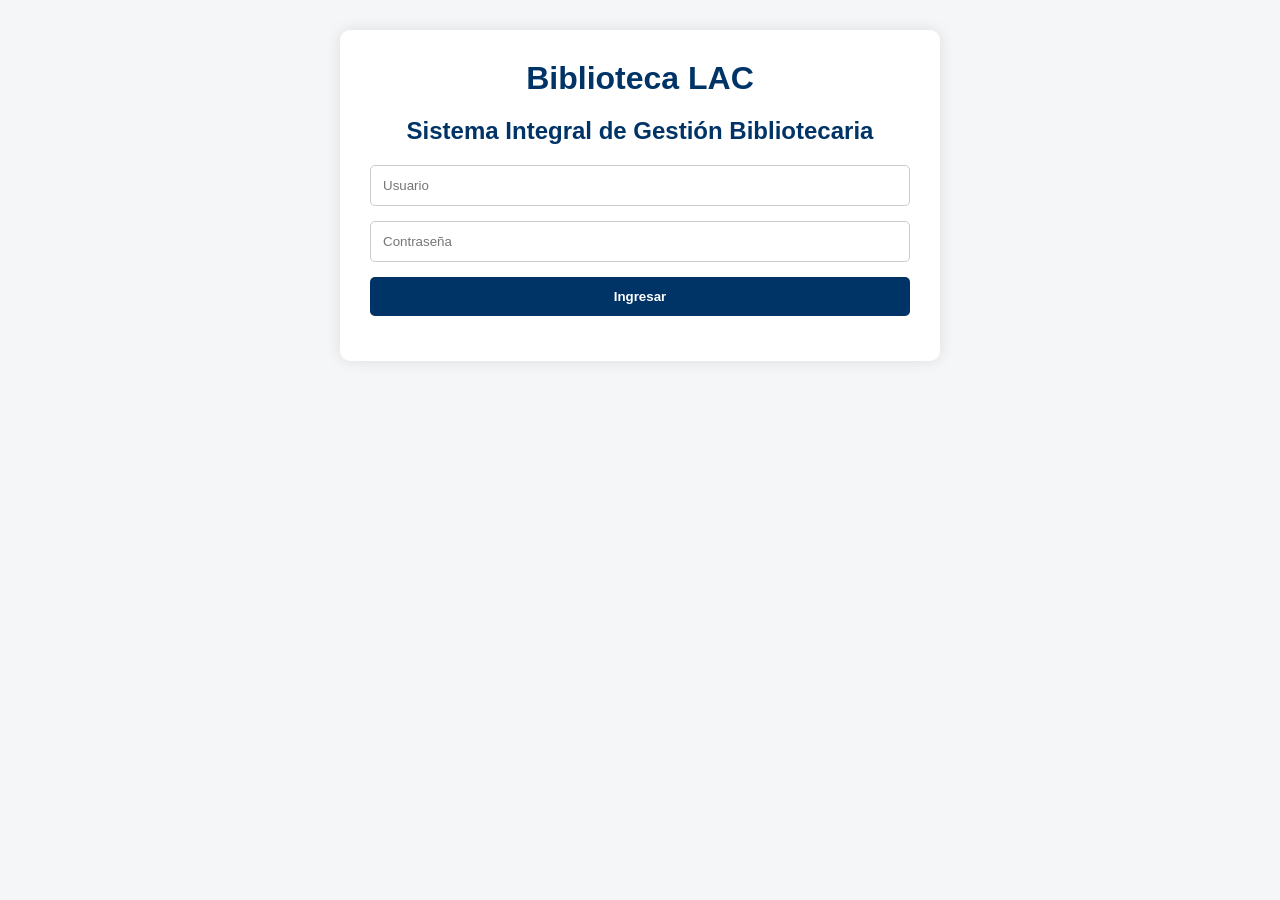
<file: index.html>
<!DOCTYPE html>
<html lang="es">

<head>

<meta charset="UTF-8">
<meta name="viewport" content="width=device-width, initial-scale=1.0">

<title>Biblioteca LAC</title>

<link rel="stylesheet" href="css/styles.css">

<script>

if(!sessionStorage.getItem("usuarioLogueado")){
window.location.href="login.html";
}

</script>

</head>

<body>

<header>

<h1>Biblioteca LAC</h1>

<h2>Sistema Integral de Gestión Bibliotecaria</h2>

</header>

<nav>

<ul>

<li><a href="index.html">🏠 Inicio</a></li>

<li><a href="socios.html">👥 Socios</a></li>

<li><a href="libros.html">📚 Libros</a></li>

<li><a href="prestamos.html">📖 Préstamos</a></li>

<li><a href="reportes.html">📊 Reportes</a></li>

<li><a href="#" onclick="cerrarSesion()">🚪 Cerrar Sesión</a></li>

</ul>

</nav>

<main>

<h2 style="text-align:center;margin-top:30px;">
Panel Principal
</h2>

<div class="dashboard">

<div class="card">

<h2>👥 Socios</h2>

<h1 id="cantSocios">0</h1>

<p>Socios registrados</p>

</div>

<div class="card">

<h2>📚 Libros</h2>

<h1 id="cantLibros">0</h1>

<p>Libros cargados</p>

</div>

<div class="card">

<h2>📖 Préstamos</h2>

<h1 id="cantPrestamos">0</h1>

<p>Préstamos activos</p>

</div>

<div class="card">

<h2>📗 Disponibles</h2>

<h1 id="cantDisponibles">0</h1>

<p>Libros disponibles</p>

</div>

</div>

<br>

<div class="dashboard">

<div class="card">

<h3>👥 Gestión de Socios</h3>

<p>Alta, modificación, baja y búsqueda de socios.</p>

<a href="socios.html">

<button>Ingresar</button>

</a>

</div>

<div class="card">

<h3>📚 Gestión de Libros</h3>

<p>Administración completa del catálogo.</p>

<a href="libros.html">

<button>Ingresar</button>

</a>

</div>

<div class="card">

<h3>📖 Gestión de Préstamos</h3>

<p>Registro y devolución de préstamos.</p>

<a href="prestamos.html">

<button>Ingresar</button>

</a>

</div>

<div class="card">

<h3>📊 Reportes</h3>

<p>Consultas y estadísticas generales.</p>

<a href="reportes.html">

<button>Ingresar</button>

</a>

</div>

</div>

</main>

<script>

let socios =
JSON.parse(localStorage.getItem("socios")) || [];

let libros =
JSON.parse(localStorage.getItem("libros")) || [];

let prestamos =
JSON.parse(localStorage.getItem("prestamos")) || [];

document.getElementById("cantSocios").innerText =
socios.length;

document.getElementById("cantLibros").innerText =
libros.length;

let activos =
prestamos.filter(function(p){

return p.estado==="Prestado";

});

document.getElementById("cantPrestamos").innerText =
activos.length;

let disponibles =
libros.filter(function(l){

return l.estado==="Disponible";

});

document.getElementById("cantDisponibles").innerText =
disponibles.length;

function cerrarSesion(){

sessionStorage.clear();

window.location.href="login.html";

}

</script>

</body>

</html>
</file>
<file: css/styles.css>
*{
margin:0;
padding:0;
box-sizing:border-box;
font-family:Segoe UI, Tahoma, Geneva, Verdana, sans-serif;
}

body{
background:#f4f6f8;
color:#333;
}

header{
background:#003366;
color:white;
padding:25px;
text-align:center;
box-shadow:0 2px 5px rgba(0,0,0,.2);
}

nav{
background:#00509e;
}

nav ul{
list-style:none;
display:flex;
justify-content:center;
flex-wrap:wrap;
}

nav ul li a{
display:block;
padding:15px 20px;
color:white;
text-decoration:none;
font-weight:bold;
transition:0.3s;
}

nav ul li a:hover{
background:#003366;
}

main{
padding:30px;
}

.login-container{
max-width:600px;
margin:30px auto;
background:white;
padding:30px;
border-radius:10px;
box-shadow:0 0 15px rgba(0,0,0,.1);
}

.login-container h1,
.login-container h2{
text-align:center;
margin-bottom:20px;
color:#003366;
}

input,
select{
width:100%;
padding:12px;
margin-bottom:15px;
border:1px solid #ccc;
border-radius:5px;
}

button{
width:100%;
padding:12px;
background:#003366;
color:white;
border:none;
border-radius:5px;
font-weight:bold;
cursor:pointer;
transition:0.3s;
}

button:hover{
background:#00509e;
}

.cards-container{
display:grid;
grid-template-columns:repeat(auto-fit,minmax(250px,1fr));
gap:20px;
padding:20px;
}

.card{
background:white;
padding:25px;
border-radius:10px;
box-shadow:0 0 10px rgba(0,0,0,.1);
text-align:center;
}

.card h3{
margin-bottom:10px;
color:#003366;
}

.card p{
margin-bottom:15px;
}

table{
width:100%;
border-collapse:collapse;
margin-top:10px;
background:white;
}

table th{
background:#003366;
color:white;
padding:12px;
}

table td{
padding:10px;
border:1px solid #ddd;
text-align:center;
}

table tr:nth-child(even){
background:#f7f7f7;
}

#mensaje{
margin-top:15px;
font-weight:bold;
color:green;
text-align:center;
}

footer{
margin-top:40px;
padding:20px;
text-align:center;
background:#003366;
color:white;
}
</file>
